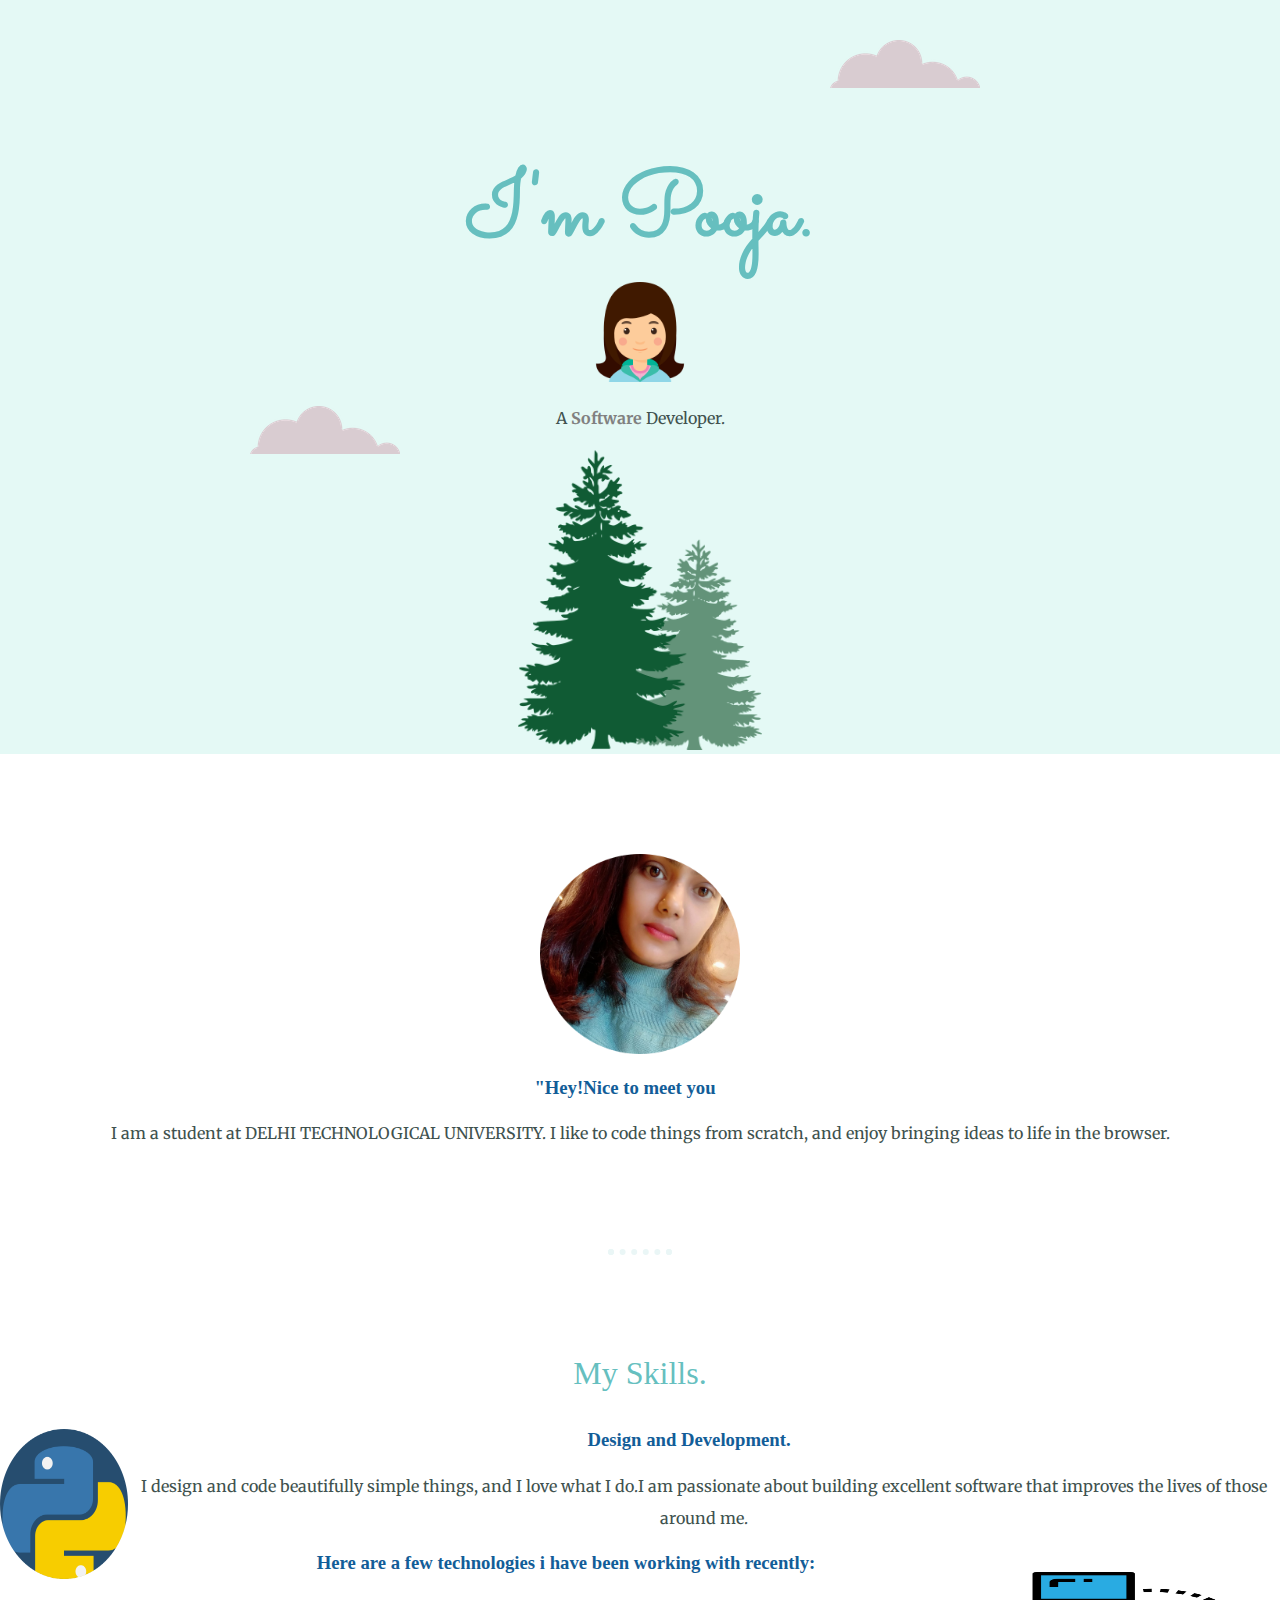
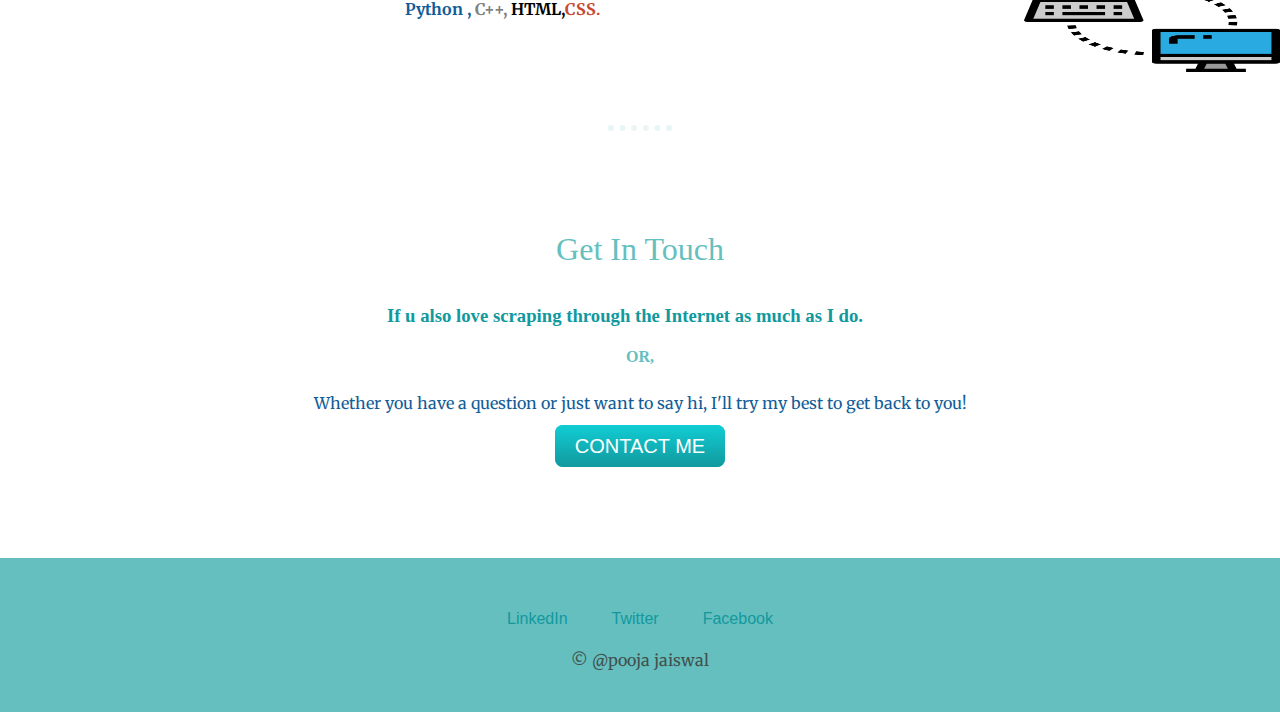
<file: index.html>
<!doctype html>
<html lang="en">
<head>
    <meta charset="UTF-8">
    <meta name="viewport"
          content="width=device-width, user-scalable=no, initial-scale=1.0, maximum-scale=1.0, minimum-scale=1.0">
    <meta http-equiv="X-UA-Compatible" content="ie=edge">
    <title>POOJA'S personal site</title>
    <link rel="stylesheet"  href="css/styles.css">
<link rel="preconnect" href="https://fonts.gstatic.com">
<link href="https://fonts.googleapis.com/css2?family=Charmonman:wght@700&family=Merriweather:ital,wght@1,300&family=Metamorphous&family=Sacramento&display=swap" rel="stylesheet">

</head>
<body>
<div class="top-container">
<img class="top-cloud" src="images/cloud.png" alt="cloud img">
    <h1>I'm Pooja.</h1>
    <img src="images/girl.png" height="100px">
<p>A <span class="pro" style="color:grey;font-weight:bold">Software</span> Developer.</p>
    <img class="bottom-cloud" src="images/cloud.png" alt="cloud img">
    <img src="images/pine-trees-311512_1280.png" height=300px alt="tree img">
</div>
<div class="middle-container">
  <div class=".intro">
    <img src="images/circle-cropped.png"  height=200px alt="pooja profile pic">
    <h3 style="color:#125d98;">"Hey!Nice to meet you</h3>
    <p>I  am a student at DELHI TECHNOLOGICAL UNIVERSITY. I like to code things from scratch, and enjoy bringing ideas to life in the browser.</p>
  </div>
  <hr>
  <div class="skills">
    <h2>My Skills.</h2>
    <div class="skill-row">
      <img class="code-img" src="images/python.png" height="150px" alt="python img">
      <h3 style="color:#125d98;">Design and Development.</h3>
      <p> I design and code beautifully simple things, and I love what I do.I am passionate about building excellent software that improves the lives of those around me. </p>
    </div>
    <div class="skill-row">
      <img class="web-img" src="images/computer.png" height="100px" alt="computer img">
      <h3 style="color:#125d98;">Here are a few technologies i have been working with recently:</h3>
        <p><span class="pro" style="color:#125d98;font-weight:bold">Python , </span> <span class="pro" style="color:grey;font-weight:bold">C++,</span> <span class="pro" style="color:black;font-weight:bold">HTML,</span><span class="pro" style="color:#c84b31;font-weight:bold">CSS.</p>

    </div>
      </div>
<hr>

  <div class="contact-me">
    <h2>Get In Touch</h2>
    <h3>If u also love scraping through the Internet as much as I do.</h3>
      <h4> OR,</h4>
    <p style="color:#125d98;">Whether you have a question or just want to say hi, I'll try my best to get back to you!</p>
    <a class="btn" href="contact.html">CONTACT ME</a>
  </div>
</div>



<div class="bottom-container">
  <a class="footer-link" href="https://www.linkedin.com/in/pooja-jaiswal-2958ba208//">LinkedIn</a>
  <a class="footer-link" href="https://twitter.com/">Twitter</a>
  <a class="footer-link" href="https://www.facebook.com/profile.php?id=100026460905051">Facebook</a>
  <p>© @pooja jaiswal</p>
</div>


</body>
</html>
</file>
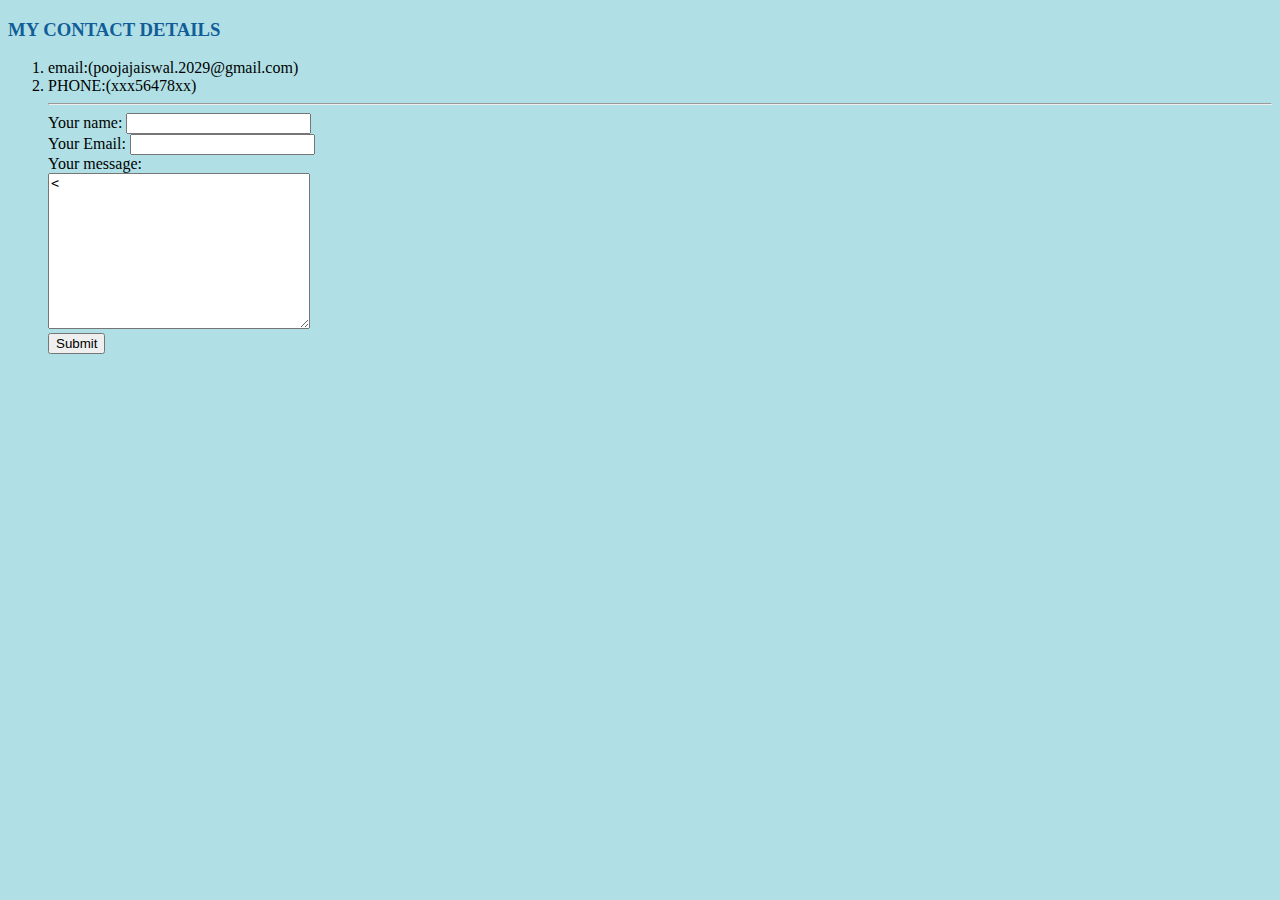
<file: contact.html>
<!doctype html>
<html lang="en">
<head>
    <meta charset="UTF-8">
    <meta name="viewport"
          content="width=device-width, user-scalable=no, initial-scale=1.0, maximum-scale=1.0, minimum-scale=1.0">
    <meta http-equiv="X-UA-Compatible" content="ie=edge">
    <title>Contact me</title>
</head>
<body style="background-color:powderblue;">

<h3 style="color:#125d98;">MY CONTACT DETAILS</h3>
<ol>

    <li>email:(poojajaiswal.2029@gmail.com)</li>
    <li>PHONE:(xxx56478xx)</li>
    <hr>
    <form  action="mailto:poojajaiswal2056@gmail.com" method="post" enctype="text/plain">
        <label> Your name:</label>
        <input type="text" name="yourname" value=""><br>

<!--        <input type ="color" name="" value=""><br>-->
        <label> Your Email:</label>
        <input type ="email" name="yourEmail" value=""> <br>
        <label>Your message:</label><br>
        <textarea name="yourmessage" rows="10" cols="30"><</textarea><br>
        <input type ="submit" name=""><br>
    </form>
</ol>
</body>
</html>
</file>
<file: css/styles.css>
body {
  color: #40514E;
  margin: 0;
  text-align: center;
  font-family: 'Merriweather', serif;
}

h1 {
  color: #66BFBF;
  font-size: 5.625rem;
  margin: 50px auto 0 auto;
  font-family: 'Sacramento', cursive;
}

h2 {
  color: #66BFBF;
  font-family: 'Viaoda Libre', cursive;
  font-size: 2.0rem;
  font-weight: normal;
  padding-bottom: 10px;
}

h3 {
  color: #11999E;
  font-family: 'Amatic SC', cursive;
  padding-right:30px;
  padding-top:0px;
  width=30%
}

h4{
color: #66BFBF;
  font-family: 'Viaoda Libre', cursive;
}
p{
line-height:2;
}

hr{
border:dotted #EAF6F6 6px;
border-bottom: none;
  width: 4%;
  margin: 100px auto;
}
a{
  color: #11999E;
  font-family: 'Montserrat', sans-serif;
  margin: 10px 20px;
  text-decoration: none;
}

a:hover {
  color: #EAF6F6;
}
.top-container {
  background-color: #E4F9F5;
  position: relative;
  padding-top: 100px;
}

.middle-container {
  margin: 100px 0;
}

.bottom-container {
  background-color: #66BFBF;
  padding: 50px 0 20px;
}
}


/*.middle-container{
margin: 50px 0;
}
.bottom-container{
background-color: #66BFBF;
  padding: 50px 0 20px;
}
*/
.skill-row {
  width: 50%;
  margin: 100px auto 100px auto;
  text-align: left;
}
.pro{
text-decoration:underlined;
}
.intro {
  width: 30%;
  margin: auto;
  }
.contact-message {
  width: 40%;
  margin: 40px auto 60px;
}
.copyright {
  color: #EAF6F6;
  font-size: 0.75rem;
  padding: 20px 0;
}
.top-cloud {
  position: absolute;
  right: 300px;
  top: 40px;
}

.bottom-cloud {
  position: absolute;
  left: 250px;
  bottom: 300px;
}

.code-img {
  width: 10%;
  float: left;

}

.web-img{
 width: 20%;
 float: right;
 margin-left: 20px;
 padding-top:20px;
}

.btn {
  background: #11cdd4;
  background-image: -webkit-linear-gradient(top, #11cdd4, #11999e);
  background-image: -moz-linear-gradient(top, #11cdd4, #11999e);
  background-image: -ms-linear-gradient(top, #11cdd4, #11999e);
  background-image: -o-linear-gradient(top, #11cdd4, #11999e);
  background-image: linear-gradient(to bottom, #11cdd4, #11999e);
  -webkit-border-radius: 8;
  -moz-border-radius: 8;
  border-radius: 8px;
  font-family: 'Montserrat', sans-serif;
  color: #ffffff;
  font-size: 20px;
  padding: 10px 20px 10px 20px;
  text-decoration: none;
}

.btn:hover {
  background: #30e3cb;
  background-image: -webkit-linear-gradient(top, #30e3cb, #2bc4ad);
  background-image: -moz-linear-gradient(top, #30e3cb, #2bc4ad);
  background-image: -ms-linear-gradient(top, #30e3cb, #2bc4ad);
  background-image: -o-linear-gradient(top, #30e3cb, #2bc4ad);
  background-image: linear-gradient(to bottom, #30e3cb, #2bc4ad);
  text-decoration: none;
}
</file>
